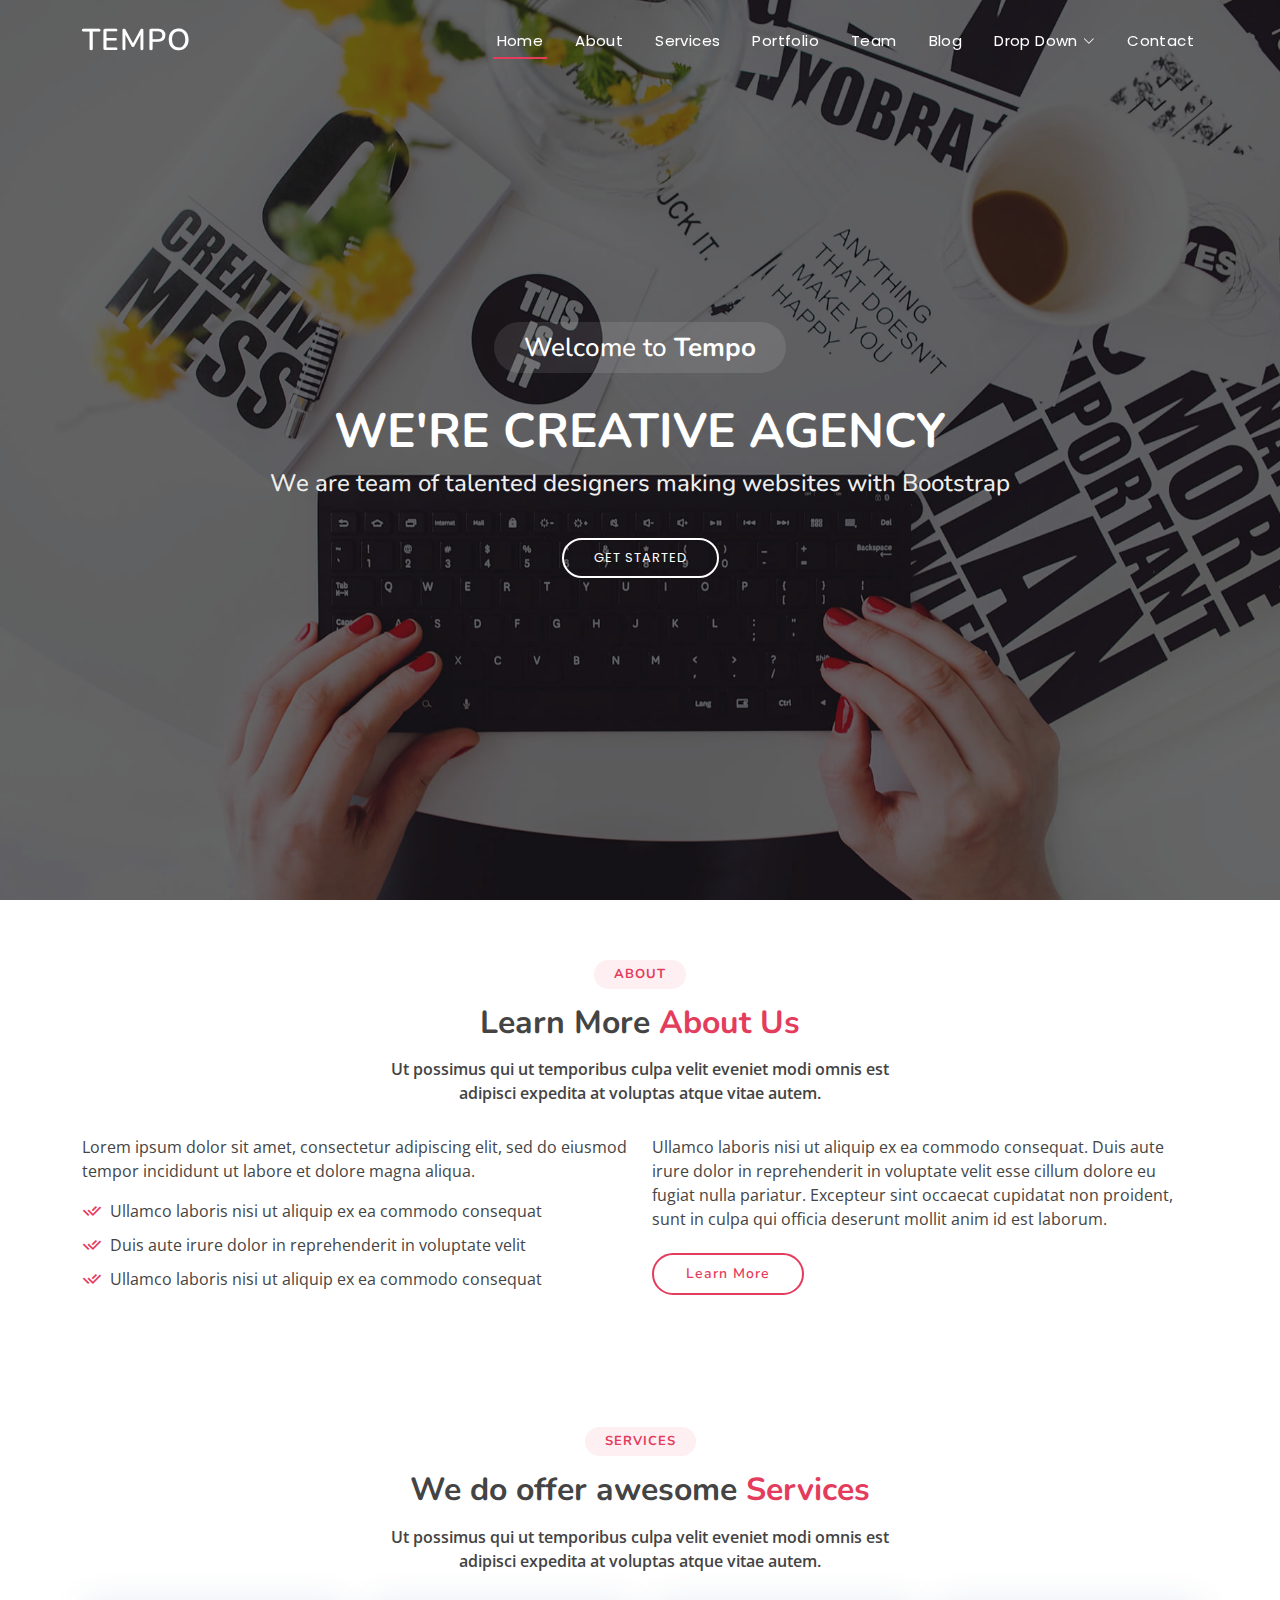
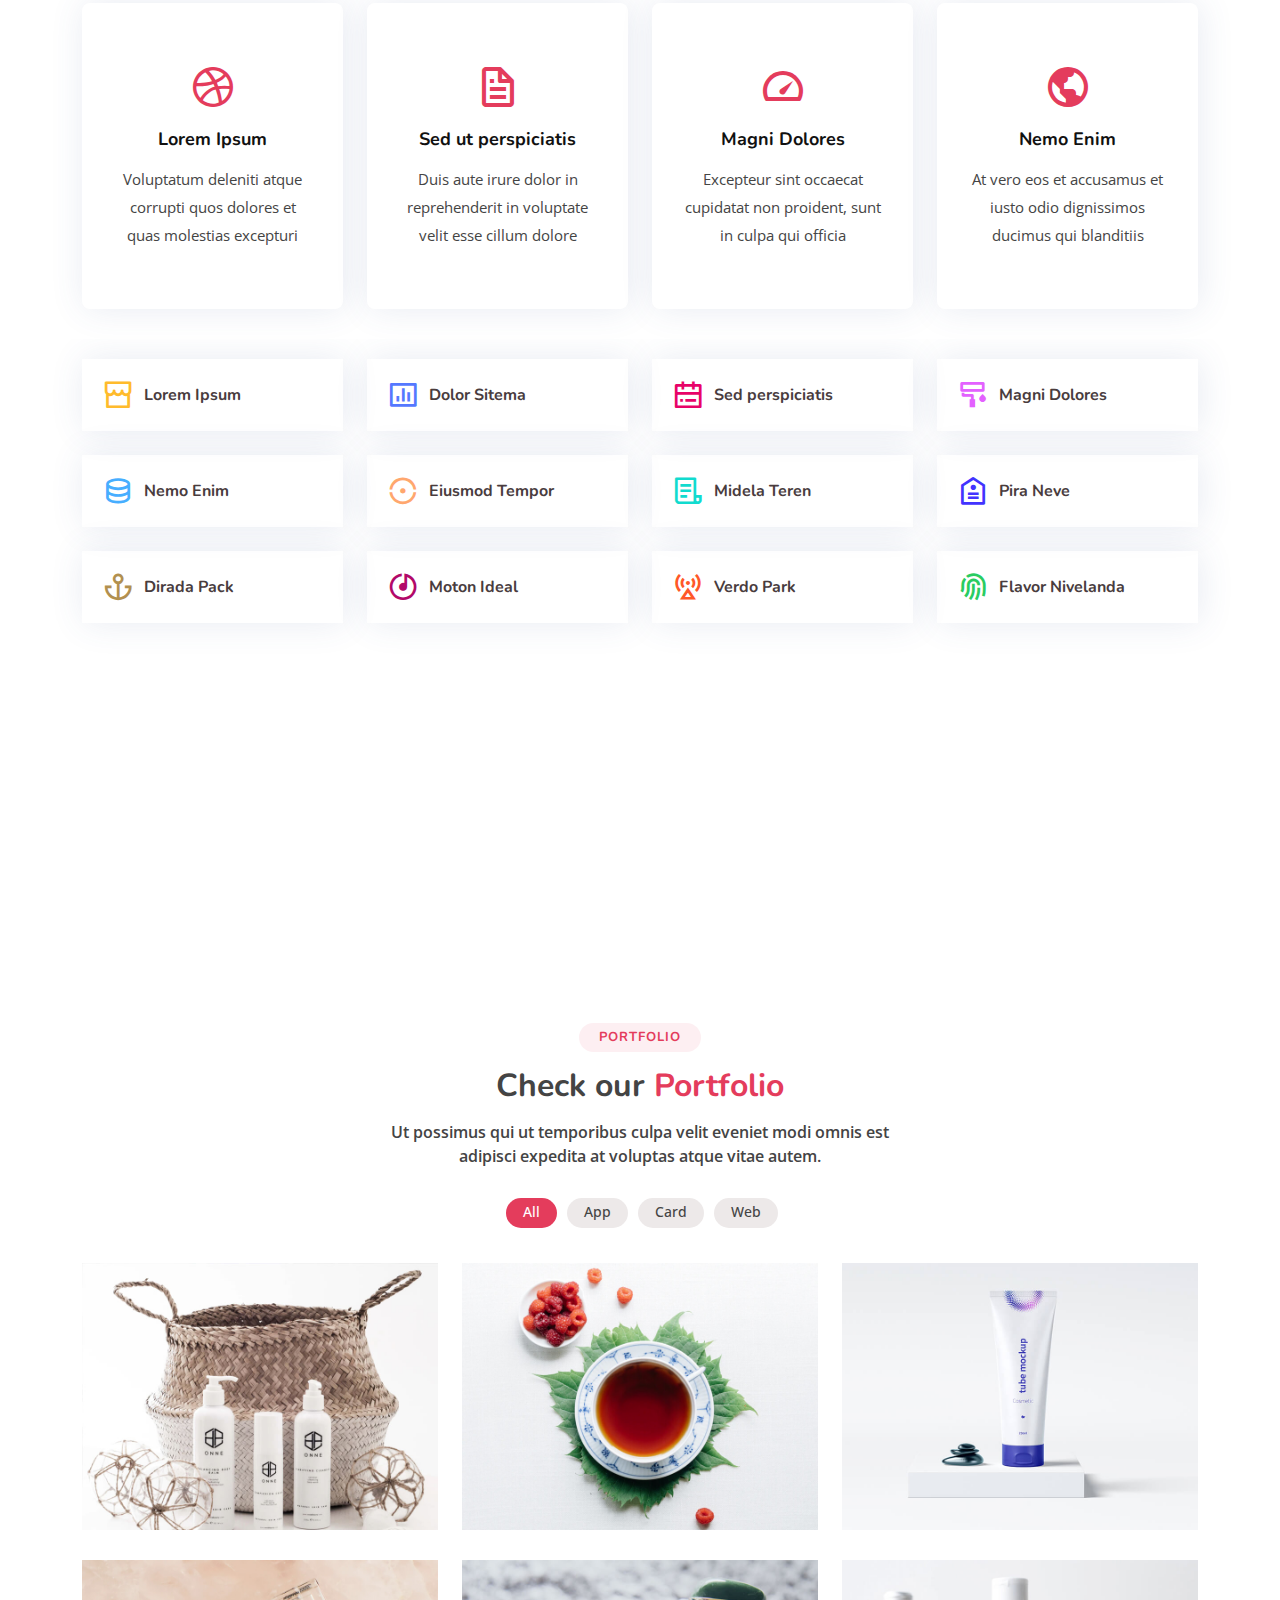
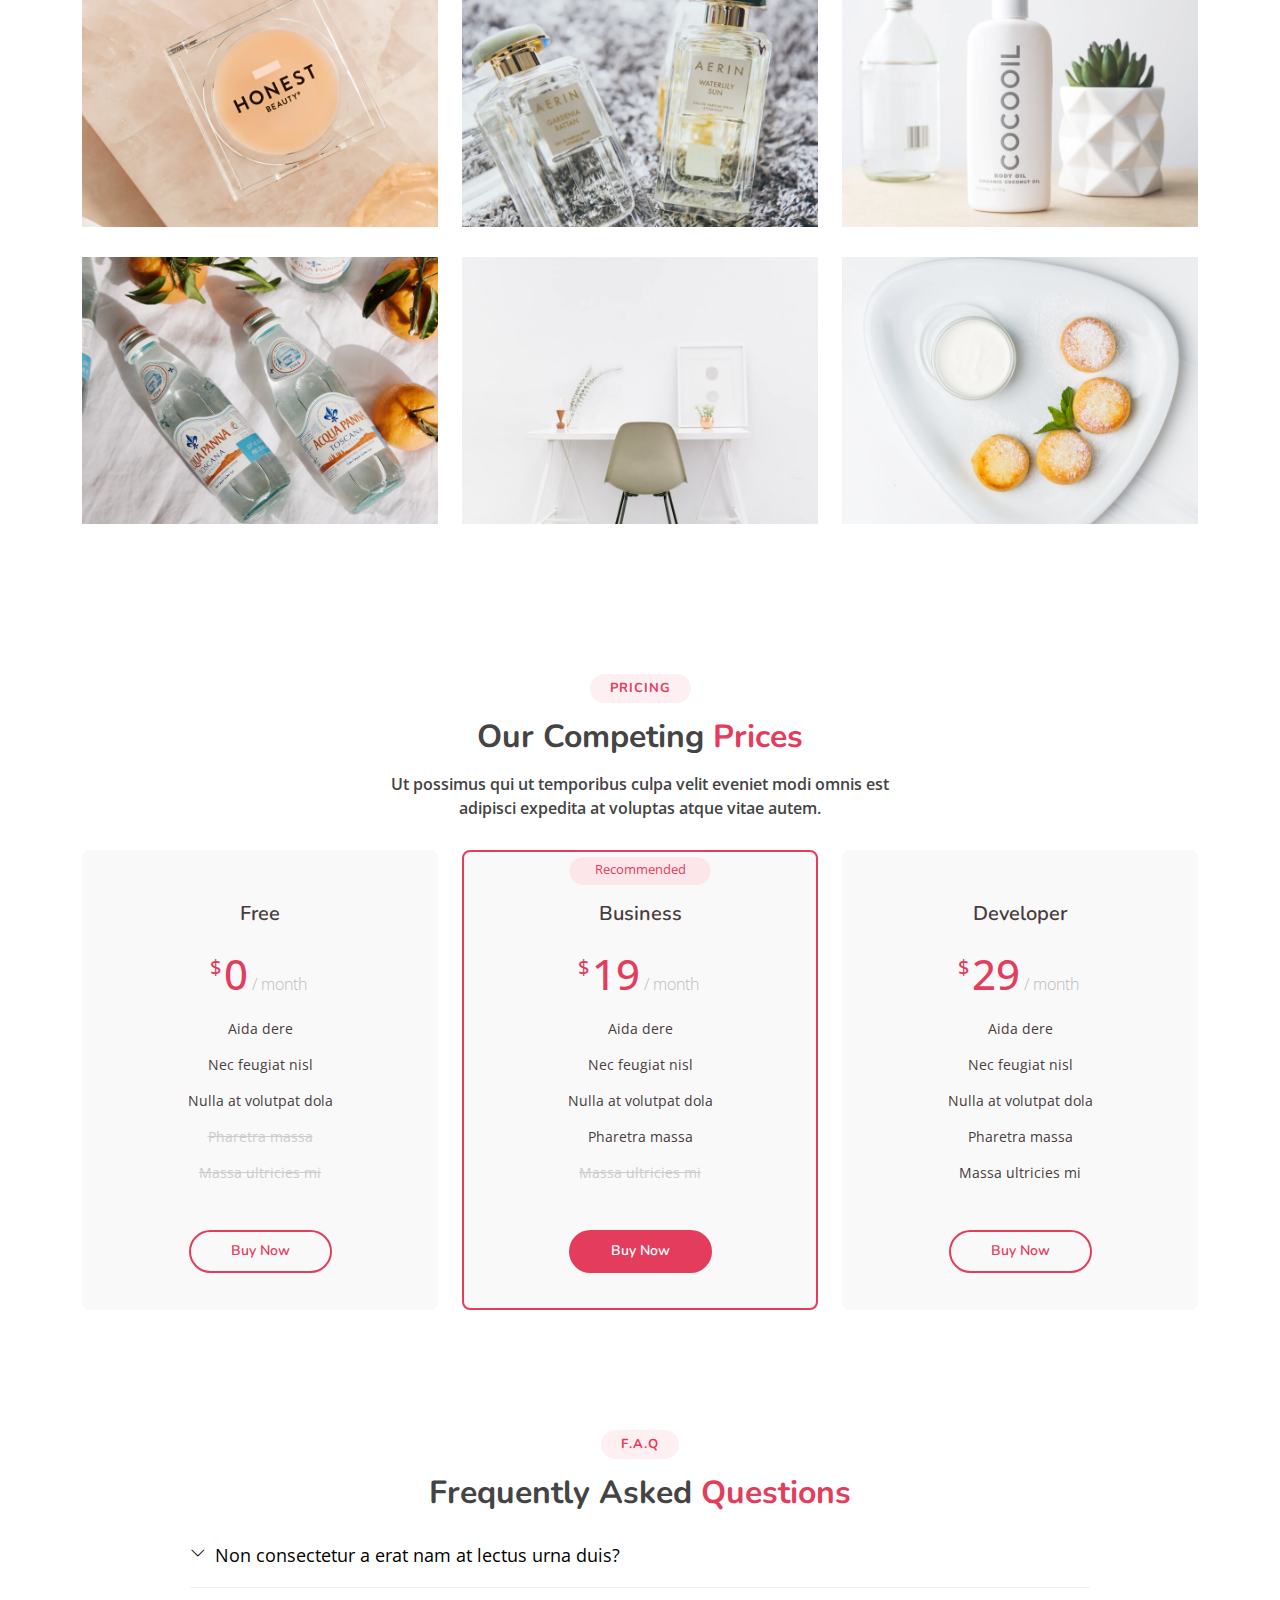
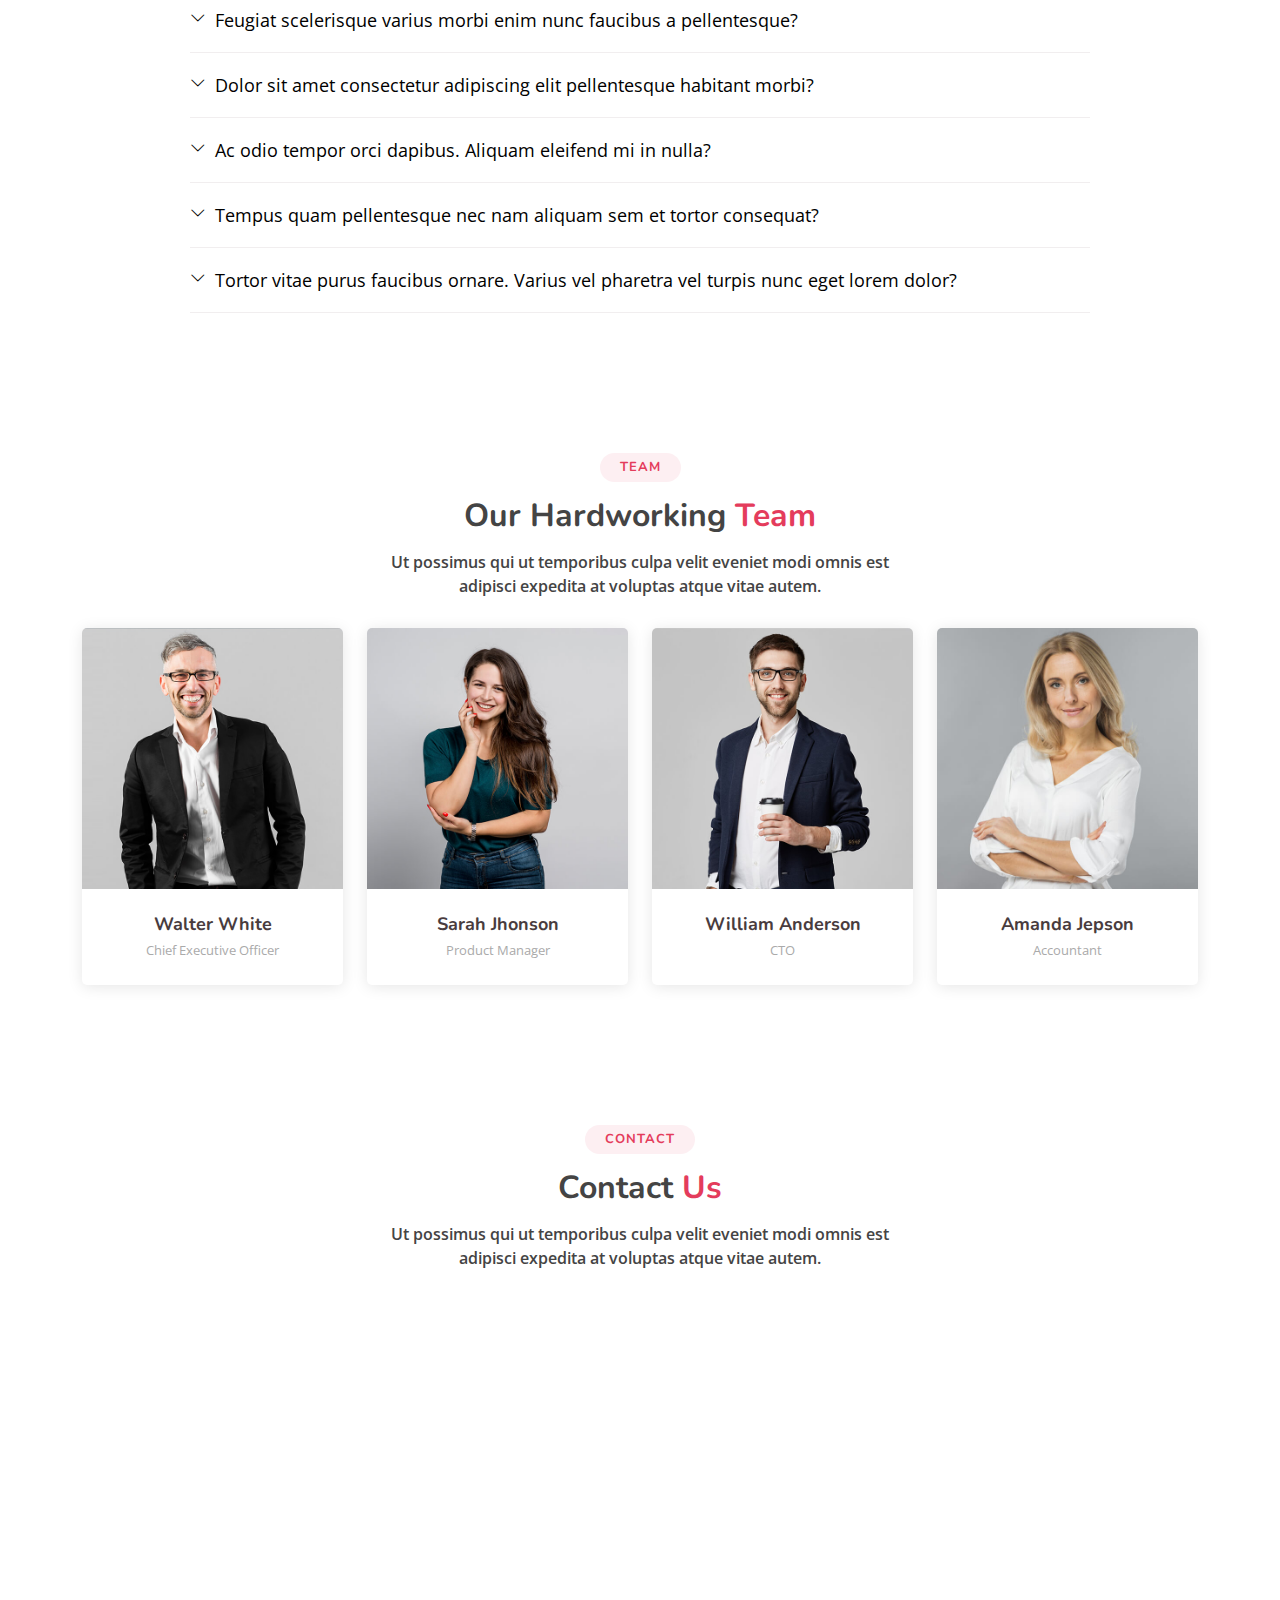
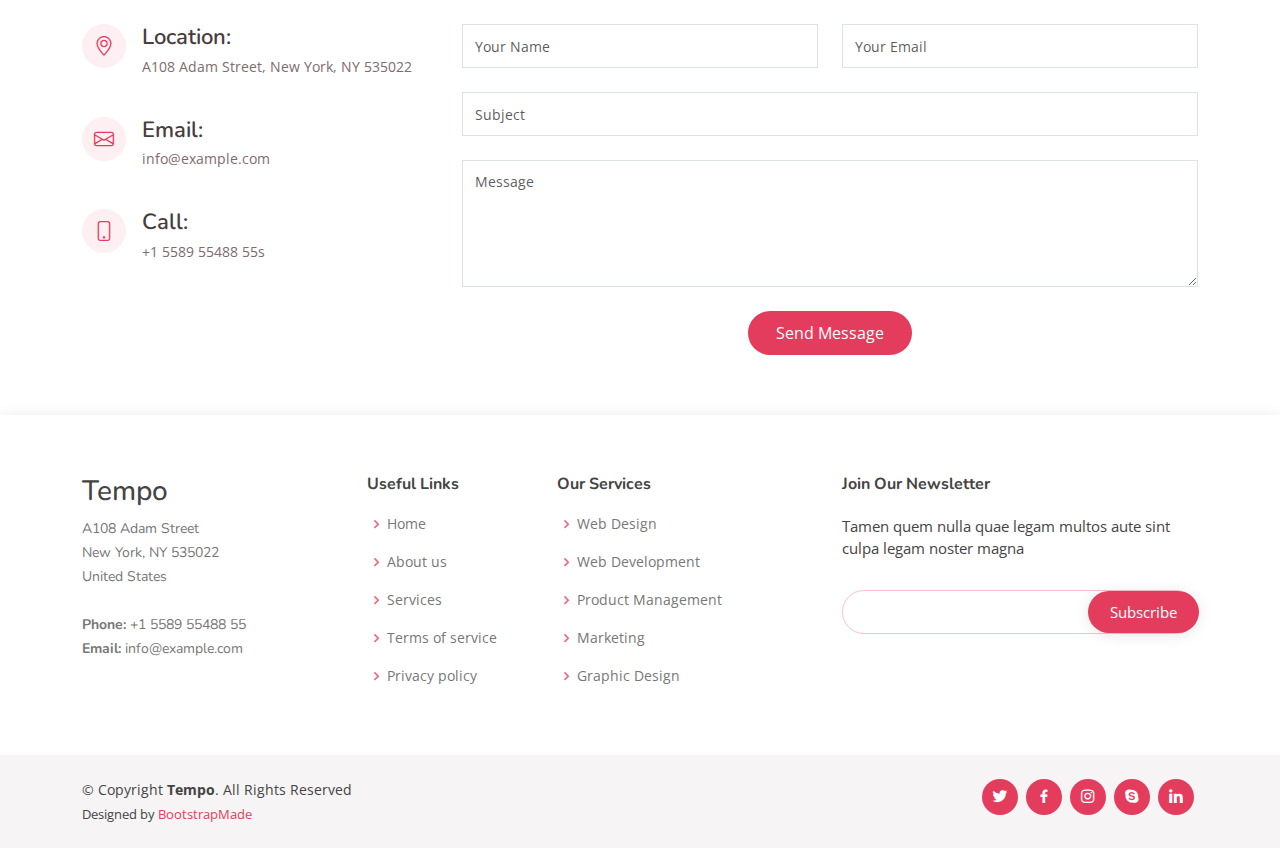
<file: ecommerce/frontend/Tempo/index.html>
<!DOCTYPE html>
<html lang="en">

<head>
  <meta charset="utf-8">
  <meta content="width=device-width, initial-scale=1.0" name="viewport">

  <title>Tempo Bootstrap Template - Index</title>
  <meta content="" name="description">
  <meta content="" name="keywords">

  <!-- Favicons -->
  <link href="assets/img/favicon.png" rel="icon">
  <link href="assets/img/apple-touch-icon.png" rel="apple-touch-icon">

  <!-- Google Fonts -->
  <link href="https://fonts.googleapis.com/css?family=Open+Sans:300,300i,400,400i,600,600i,700,700i|Nunito:300,300i,400,400i,600,600i,700,700i|Poppins:300,300i,400,400i,500,500i,600,600i,700,700i" rel="stylesheet">

  <!-- Vendor CSS Files -->
  <link href="assets/vendor/bootstrap/css/bootstrap.min.css" rel="stylesheet">
  <link href="assets/vendor/bootstrap-icons/bootstrap-icons.css" rel="stylesheet">
  <link href="assets/vendor/boxicons/css/boxicons.min.css" rel="stylesheet">
  <link href="assets/vendor/glightbox/css/glightbox.min.css" rel="stylesheet">
  <link href="assets/vendor/remixicon/remixicon.css" rel="stylesheet">
  <link href="assets/vendor/swiper/swiper-bundle.min.css" rel="stylesheet">

  <!-- Template Main CSS File -->
  <link href="assets/css/style.css" rel="stylesheet">

  <!-- =======================================================
  * Template Name: Tempo
  * Updated: May 30 2023 with Bootstrap v5.3.0
  * Template URL: https://bootstrapmade.com/tempo-free-onepage-bootstrap-theme/
  * Author: BootstrapMade.com
  * License: https://bootstrapmade.com/license/
  ======================================================== -->
</head>

<body>

  <!-- ======= Header ======= -->
  <header id="header" class="fixed-top ">
    <div class="container d-flex align-items-center justify-content-between">

      <h1 class="logo"><a href="index.html">Tempo</a></h1>
      <!-- Uncomment below if you prefer to use an image logo -->
      <!-- <a href="index.html" class="logo"><img src="assets/img/logo.png" alt="" class="img-fluid"></a>-->

      <nav id="navbar" class="navbar">
        <ul>
          <li><a class="nav-link scrollto active" href="#hero">Home</a></li>
          <li><a class="nav-link scrollto" href="#about">About</a></li>
          <li><a class="nav-link scrollto" href="#services">Services</a></li>
          <li><a class="nav-link scrollto " href="#portfolio">Portfolio</a></li>
          <li><a class="nav-link scrollto" href="#team">Team</a></li>
          <li><a href="blog.html">Blog</a></li>
          <li class="dropdown"><a href="#"><span>Drop Down</span> <i class="bi bi-chevron-down"></i></a>
            <ul>
              <li><a href="#">Drop Down 1</a></li>
              <li class="dropdown"><a href="#"><span>Deep Drop Down</span> <i class="bi bi-chevron-right"></i></a>
                <ul>
                  <li><a href="#">Deep Drop Down 1</a></li>
                  <li><a href="#">Deep Drop Down 2</a></li>
                  <li><a href="#">Deep Drop Down 3</a></li>
                  <li><a href="#">Deep Drop Down 4</a></li>
                  <li><a href="#">Deep Drop Down 5</a></li>
                </ul>
              </li>
              <li><a href="#">Drop Down 2</a></li>
              <li><a href="#">Drop Down 3</a></li>
              <li><a href="#">Drop Down 4</a></li>
            </ul>
          </li>
          <li><a class="nav-link scrollto" href="#contact">Contact</a></li>
        </ul>
        <i class="bi bi-list mobile-nav-toggle"></i>
      </nav><!-- .navbar -->

    </div>
  </header><!-- End Header -->

  <!-- ======= Hero Section ======= -->
  <section id="hero">
    <div class="hero-container">
      <h3>Welcome to <strong>Tempo</strong></h3>
      <h1>We're Creative Agency</h1>
      <h2>We are team of talented designers making websites with Bootstrap</h2>
      <a href="#about" class="btn-get-started scrollto">Get Started</a>
    </div>
  </section><!-- End Hero -->

  <main id="main">

    <!-- ======= About Section ======= -->
    <section id="about" class="about">
      <div class="container">

        <div class="section-title">
          <h2>About</h2>
          <h3>Learn More <span>About Us</span></h3>
          <p>Ut possimus qui ut temporibus culpa velit eveniet modi omnis est adipisci expedita at voluptas atque vitae autem.</p>
        </div>

        <div class="row content">
          <div class="col-lg-6">
            <p>
              Lorem ipsum dolor sit amet, consectetur adipiscing elit, sed do eiusmod tempor incididunt ut labore et dolore
              magna aliqua.
            </p>
            <ul>
              <li><i class="ri-check-double-line"></i> Ullamco laboris nisi ut aliquip ex ea commodo consequat</li>
              <li><i class="ri-check-double-line"></i> Duis aute irure dolor in reprehenderit in voluptate velit</li>
              <li><i class="ri-check-double-line"></i> Ullamco laboris nisi ut aliquip ex ea commodo consequat</li>
            </ul>
          </div>
          <div class="col-lg-6 pt-4 pt-lg-0">
            <p>
              Ullamco laboris nisi ut aliquip ex ea commodo consequat. Duis aute irure dolor in reprehenderit in voluptate
              velit esse cillum dolore eu fugiat nulla pariatur. Excepteur sint occaecat cupidatat non proident, sunt in
              culpa qui officia deserunt mollit anim id est laborum.
            </p>
            <a href="#" class="btn-learn-more">Learn More</a>
          </div>
        </div>

      </div>
    </section><!-- End About Section -->

    <!-- ======= Services Section ======= -->
    <section id="services" class="services">
      <div class="container">

        <div class="section-title">
          <h2>Services</h2>
          <h3>We do offer awesome <span>Services</span></h3>
          <p>Ut possimus qui ut temporibus culpa velit eveniet modi omnis est adipisci expedita at voluptas atque vitae autem.</p>
        </div>

        <div class="row">
          <div class="col-md-6 col-lg-3 d-flex align-items-stretch mb-5 mb-lg-0">
            <div class="icon-box">
              <div class="icon"><i class="bx bxl-dribbble"></i></div>
              <h4 class="title"><a href="">Lorem Ipsum</a></h4>
              <p class="description">Voluptatum deleniti atque corrupti quos dolores et quas molestias excepturi</p>
            </div>
          </div>

          <div class="col-md-6 col-lg-3 d-flex align-items-stretch mb-5 mb-lg-0">
            <div class="icon-box">
              <div class="icon"><i class="bx bx-file"></i></div>
              <h4 class="title"><a href="">Sed ut perspiciatis</a></h4>
              <p class="description">Duis aute irure dolor in reprehenderit in voluptate velit esse cillum dolore</p>
            </div>
          </div>

          <div class="col-md-6 col-lg-3 d-flex align-items-stretch mb-5 mb-lg-0">
            <div class="icon-box">
              <div class="icon"><i class="bx bx-tachometer"></i></div>
              <h4 class="title"><a href="">Magni Dolores</a></h4>
              <p class="description">Excepteur sint occaecat cupidatat non proident, sunt in culpa qui officia</p>
            </div>
          </div>

          <div class="col-md-6 col-lg-3 d-flex align-items-stretch mb-5 mb-lg-0">
            <div class="icon-box">
              <div class="icon"><i class="bx bx-world"></i></div>
              <h4 class="title"><a href="">Nemo Enim</a></h4>
              <p class="description">At vero eos et accusamus et iusto odio dignissimos ducimus qui blanditiis</p>
            </div>
          </div>

        </div>

      </div>
    </section><!-- End Services Section -->

    <!-- ======= Features Section ======= -->
    <section id="features" class="features">
      <div class="container">

        <div class="row">
          <div class="col-lg-3 col-md-4 col-6 col-6">
            <div class="icon-box">
              <i class="ri-store-line" style="color: #ffbb2c;"></i>
              <h3><a href="">Lorem Ipsum</a></h3>
            </div>
          </div>
          <div class="col-lg-3 col-md-4 col-6">
            <div class="icon-box">
              <i class="ri-bar-chart-box-line" style="color: #5578ff;"></i>
              <h3><a href="">Dolor Sitema</a></h3>
            </div>
          </div>
          <div class="col-lg-3 col-md-4 col-6 mt-4 mt-md-0">
            <div class="icon-box">
              <i class="ri-calendar-todo-line" style="color: #e80368;"></i>
              <h3><a href="">Sed perspiciatis</a></h3>
            </div>
          </div>
          <div class="col-lg-3 col-md-4 col-6 mt-4 mt-lg-0">
            <div class="icon-box">
              <i class="ri-paint-brush-line" style="color: #e361ff;"></i>
              <h3><a href="">Magni Dolores</a></h3>
            </div>
          </div>
          <div class="col-lg-3 col-md-4 col-6 mt-4">
            <div class="icon-box">
              <i class="ri-database-2-line" style="color: #47aeff;"></i>
              <h3><a href="">Nemo Enim</a></h3>
            </div>
          </div>
          <div class="col-lg-3 col-md-4 col-6 mt-4">
            <div class="icon-box">
              <i class="ri-gradienter-line" style="color: #ffa76e;"></i>
              <h3><a href="">Eiusmod Tempor</a></h3>
            </div>
          </div>
          <div class="col-lg-3 col-md-4 col-6 mt-4">
            <div class="icon-box">
              <i class="ri-file-list-3-line" style="color: #11dbcf;"></i>
              <h3><a href="">Midela Teren</a></h3>
            </div>
          </div>
          <div class="col-lg-3 col-md-4 col-6 mt-4">
            <div class="icon-box">
              <i class="ri-price-tag-2-line" style="color: #4233ff;"></i>
              <h3><a href="">Pira Neve</a></h3>
            </div>
          </div>
          <div class="col-lg-3 col-md-4 col-6 mt-4">
            <div class="icon-box">
              <i class="ri-anchor-line" style="color: #b2904f;"></i>
              <h3><a href="">Dirada Pack</a></h3>
            </div>
          </div>
          <div class="col-lg-3 col-md-4 col-6 mt-4">
            <div class="icon-box">
              <i class="ri-disc-line" style="color: #b20969;"></i>
              <h3><a href="">Moton Ideal</a></h3>
            </div>
          </div>
          <div class="col-lg-3 col-md-4 col-6 mt-4">
            <div class="icon-box">
              <i class="ri-base-station-line" style="color: #ff5828;"></i>
              <h3><a href="">Verdo Park</a></h3>
            </div>
          </div>
          <div class="col-lg-3 col-md-4 col-6 mt-4">
            <div class="icon-box">
              <i class="ri-fingerprint-line" style="color: #29cc61;"></i>
              <h3><a href="">Flavor Nivelanda</a></h3>
            </div>
          </div>
        </div>

      </div>
    </section><!-- End Features Section -->

    <!-- ======= Cta Section ======= -->
    <section id="cta" class="cta">
      <div class="container">

        <div class="text-center">
          <h3>Call To Action</h3>
          <p> Duis aute irure dolor in reprehenderit in voluptate velit esse cillum dolore eu fugiat nulla pariatur. Excepteur sint occaecat cupidatat non proident, sunt in culpa qui officia deserunt mollit anim id est laborum.</p>
          <a class="cta-btn" href="#">Call To Action</a>
        </div>

      </div>
    </section><!-- End Cta Section -->

    <!-- ======= Portfolio Section ======= -->
    <section id="portfolio" class="portfolio">
      <div class="container">

        <div class="section-title">
          <h2>Portfolio</h2>
          <h3>Check our <span>Portfolio</span></h3>
          <p>Ut possimus qui ut temporibus culpa velit eveniet modi omnis est adipisci expedita at voluptas atque vitae autem.</p>
        </div>

        <div class="row">
          <div class="col-lg-12 d-flex justify-content-center">
            <ul id="portfolio-flters">
              <li data-filter="*" class="filter-active">All</li>
              <li data-filter=".filter-app">App</li>
              <li data-filter=".filter-card">Card</li>
              <li data-filter=".filter-web">Web</li>
            </ul>
          </div>
        </div>

        <div class="row portfolio-container">

          <div class="col-lg-4 col-md-6 portfolio-item filter-app">
            <img src="assets/img/portfolio/portfolio-1.jpg" class="img-fluid" alt="">
            <div class="portfolio-info">
              <h4>App 1</h4>
              <p>App</p>
              <a href="assets/img/portfolio/portfolio-1.jpg" data-gallery="portfolioGallery" class="portfolio-lightbox preview-link" title="App 1"><i class="bx bx-plus"></i></a>
              <a href="portfolio-details.html" class="details-link" title="More Details"><i class="bx bx-link"></i></a>
            </div>
          </div>

          <div class="col-lg-4 col-md-6 portfolio-item filter-web">
            <img src="assets/img/portfolio/portfolio-2.jpg" class="img-fluid" alt="">
            <div class="portfolio-info">
              <h4>Web 3</h4>
              <p>Web</p>
              <a href="assets/img/portfolio/portfolio-2.jpg" data-gallery="portfolioGallery" class="portfolio-lightbox preview-link" title="Web 3"><i class="bx bx-plus"></i></a>
              <a href="portfolio-details.html" class="details-link" title="More Details"><i class="bx bx-link"></i></a>
            </div>
          </div>

          <div class="col-lg-4 col-md-6 portfolio-item filter-app">
            <img src="assets/img/portfolio/portfolio-3.jpg" class="img-fluid" alt="">
            <div class="portfolio-info">
              <h4>App 2</h4>
              <p>App</p>
              <a href="assets/img/portfolio/portfolio-3.jpg" data-gallery="portfolioGallery" class="portfolio-lightbox preview-link" title="App 2"><i class="bx bx-plus"></i></a>
              <a href="portfolio-details.html" class="details-link" title="More Details"><i class="bx bx-link"></i></a>
            </div>
          </div>

          <div class="col-lg-4 col-md-6 portfolio-item filter-card">
            <img src="assets/img/portfolio/portfolio-4.jpg" class="img-fluid" alt="">
            <div class="portfolio-info">
              <h4>Card 2</h4>
              <p>Card</p>
              <a href="assets/img/portfolio/portfolio-4.jpg" data-gallery="portfolioGallery" class="portfolio-lightbox preview-link" title="Card 2"><i class="bx bx-plus"></i></a>
              <a href="portfolio-details.html" class="details-link" title="More Details"><i class="bx bx-link"></i></a>
            </div>
          </div>

          <div class="col-lg-4 col-md-6 portfolio-item filter-web">
            <img src="assets/img/portfolio/portfolio-5.jpg" class="img-fluid" alt="">
            <div class="portfolio-info">
              <h4>Web 2</h4>
              <p>Web</p>
              <a href="assets/img/portfolio/portfolio-5.jpg" data-gallery="portfolioGallery" class="portfolio-lightbox preview-link" title="Web 2"><i class="bx bx-plus"></i></a>
              <a href="portfolio-details.html" class="details-link" title="More Details"><i class="bx bx-link"></i></a>
            </div>
          </div>

          <div class="col-lg-4 col-md-6 portfolio-item filter-app">
            <img src="assets/img/portfolio/portfolio-6.jpg" class="img-fluid" alt="">
            <div class="portfolio-info">
              <h4>App 3</h4>
              <p>App</p>
              <a href="assets/img/portfolio/portfolio-6.jpg" data-gallery="portfolioGallery" class="portfolio-lightbox preview-link" title="App 3"><i class="bx bx-plus"></i></a>
              <a href="portfolio-details.html" class="details-link" title="More Details"><i class="bx bx-link"></i></a>
            </div>
          </div>

          <div class="col-lg-4 col-md-6 portfolio-item filter-card">
            <img src="assets/img/portfolio/portfolio-7.jpg" class="img-fluid" alt="">
            <div class="portfolio-info">
              <h4>Card 1</h4>
              <p>Card</p>
              <a href="assets/img/portfolio/portfolio-7.jpg" data-gallery="portfolioGallery" class="portfolio-lightbox preview-link" title="Card 1"><i class="bx bx-plus"></i></a>
              <a href="portfolio-details.html" class="details-link" title="More Details"><i class="bx bx-link"></i></a>
            </div>
          </div>

          <div class="col-lg-4 col-md-6 portfolio-item filter-card">
            <img src="assets/img/portfolio/portfolio-8.jpg" class="img-fluid" alt="">
            <div class="portfolio-info">
              <h4>Card 3</h4>
              <p>Card</p>
              <a href="assets/img/portfolio/portfolio-8.jpg" data-gallery="portfolioGallery" class="portfolio-lightbox preview-link" title="Card 3"><i class="bx bx-plus"></i></a>
              <a href="portfolio-details.html" class="details-link" title="More Details"><i class="bx bx-link"></i></a>
            </div>
          </div>

          <div class="col-lg-4 col-md-6 portfolio-item filter-web">
            <img src="assets/img/portfolio/portfolio-9.jpg" class="img-fluid" alt="">
            <div class="portfolio-info">
              <h4>Web 3</h4>
              <p>Web</p>
              <a href="assets/img/portfolio/portfolio-9.jpg" data-gallery="portfolioGallery" class="portfolio-lightbox preview-link" title="Web 3"><i class="bx bx-plus"></i></a>
              <a href="portfolio-details.html" class="details-link" title="More Details"><i class="bx bx-link"></i></a>
            </div>
          </div>

        </div>

      </div>
    </section><!-- End Portfolio Section -->

    <!-- ======= Pricing Section ======= -->
    <section id="pricing" class="pricing">
      <div class="container">

        <div class="section-title">
          <h2>Pricing</h2>
          <h3>Our Competing <span>Prices</span></h3>
          <p>Ut possimus qui ut temporibus culpa velit eveniet modi omnis est adipisci expedita at voluptas atque vitae autem.</p>
        </div>

        <div class="row">

          <div class="col-lg-4 col-md-6">
            <div class="box">
              <h3>Free</h3>
              <h4><sup>$</sup>0<span> / month</span></h4>
              <ul>
                <li>Aida dere</li>
                <li>Nec feugiat nisl</li>
                <li>Nulla at volutpat dola</li>
                <li class="na">Pharetra massa</li>
                <li class="na">Massa ultricies mi</li>
              </ul>
              <div class="btn-wrap">
                <a href="#" class="btn-buy">Buy Now</a>
              </div>
            </div>
          </div>

          <div class="col-lg-4 col-md-6 mt-4 mt-md-0">
            <div class="box recommended">
              <span class="recommended-badge">Recommended</span>
              <h3>Business</h3>
              <h4><sup>$</sup>19<span> / month</span></h4>
              <ul>
                <li>Aida dere</li>
                <li>Nec feugiat nisl</li>
                <li>Nulla at volutpat dola</li>
                <li>Pharetra massa</li>
                <li class="na">Massa ultricies mi</li>
              </ul>
              <div class="btn-wrap">
                <a href="#" class="btn-buy">Buy Now</a>
              </div>
            </div>
          </div>

          <div class="col-lg-4 col-md-6 mt-4 mt-lg-0">
            <div class="box">
              <h3>Developer</h3>
              <h4><sup>$</sup>29<span> / month</span></h4>
              <ul>
                <li>Aida dere</li>
                <li>Nec feugiat nisl</li>
                <li>Nulla at volutpat dola</li>
                <li>Pharetra massa</li>
                <li>Massa ultricies mi</li>
              </ul>
              <div class="btn-wrap">
                <a href="#" class="btn-buy">Buy Now</a>
              </div>
            </div>
          </div>

        </div>

      </div>
    </section><!-- End Pricing Section -->

    <!-- ======= F.A.Q Section ======= -->
    <section id="faq" class="faq">
      <div class="container">

        <div class="section-title">
          <h2>F.A.Q</h2>
          <h3>Frequently Asked <span>Questions</span></h3>
        </div>

        <ul class="faq-list">

          <li>
            <div data-bs-toggle="collapse" class="collapsed question" href="#faq1">Non consectetur a erat nam at lectus urna duis? <i class="bi bi-chevron-down icon-show"></i><i class="bi bi-chevron-up icon-close"></i></div>
            <div id="faq1" class="collapse" data-bs-parent=".faq-list">
              <p>
                Feugiat pretium nibh ipsum consequat. Tempus iaculis urna id volutpat lacus laoreet non curabitur gravida. Venenatis lectus magna fringilla urna porttitor rhoncus dolor purus non.
              </p>
            </div>
          </li>

          <li>
            <div data-bs-toggle="collapse" href="#faq2" class="collapsed question">Feugiat scelerisque varius morbi enim nunc faucibus a pellentesque? <i class="bi bi-chevron-down icon-show"></i><i class="bi bi-chevron-up icon-close"></i></div>
            <div id="faq2" class="collapse" data-bs-parent=".faq-list">
              <p>
                Dolor sit amet consectetur adipiscing elit pellentesque habitant morbi. Id interdum velit laoreet id donec ultrices. Fringilla phasellus faucibus scelerisque eleifend donec pretium. Est pellentesque elit ullamcorper dignissim. Mauris ultrices eros in cursus turpis massa tincidunt dui.
              </p>
            </div>
          </li>

          <li>
            <div data-bs-toggle="collapse" href="#faq3" class="collapsed question">Dolor sit amet consectetur adipiscing elit pellentesque habitant morbi? <i class="bi bi-chevron-down icon-show"></i><i class="bi bi-chevron-up icon-close"></i></div>
            <div id="faq3" class="collapse" data-bs-parent=".faq-list">
              <p>
                Eleifend mi in nulla posuere sollicitudin aliquam ultrices sagittis orci. Faucibus pulvinar elementum integer enim. Sem nulla pharetra diam sit amet nisl suscipit. Rutrum tellus pellentesque eu tincidunt. Lectus urna duis convallis convallis tellus. Urna molestie at elementum eu facilisis sed odio morbi quis
              </p>
            </div>
          </li>

          <li>
            <div data-bs-toggle="collapse" href="#faq4" class="collapsed question">Ac odio tempor orci dapibus. Aliquam eleifend mi in nulla? <i class="bi bi-chevron-down icon-show"></i><i class="bi bi-chevron-up icon-close"></i></div>
            <div id="faq4" class="collapse" data-bs-parent=".faq-list">
              <p>
                Dolor sit amet consectetur adipiscing elit pellentesque habitant morbi. Id interdum velit laoreet id donec ultrices. Fringilla phasellus faucibus scelerisque eleifend donec pretium. Est pellentesque elit ullamcorper dignissim. Mauris ultrices eros in cursus turpis massa tincidunt dui.
              </p>
            </div>
          </li>

          <li>
            <div data-bs-toggle="collapse" href="#faq5" class="collapsed question">Tempus quam pellentesque nec nam aliquam sem et tortor consequat? <i class="bi bi-chevron-down icon-show"></i><i class="bi bi-chevron-up icon-close"></i></div>
            <div id="faq5" class="collapse" data-bs-parent=".faq-list">
              <p>
                Molestie a iaculis at erat pellentesque adipiscing commodo. Dignissim suspendisse in est ante in. Nunc vel risus commodo viverra maecenas accumsan. Sit amet nisl suscipit adipiscing bibendum est. Purus gravida quis blandit turpis cursus in
              </p>
            </div>
          </li>

          <li>
            <div data-bs-toggle="collapse" href="#faq6" class="collapsed question">Tortor vitae purus faucibus ornare. Varius vel pharetra vel turpis nunc eget lorem dolor? <i class="bi bi-chevron-down icon-show"></i><i class="bi bi-chevron-up icon-close"></i></div>
            <div id="faq6" class="collapse" data-bs-parent=".faq-list">
              <p>
                Laoreet sit amet cursus sit amet dictum sit amet justo. Mauris vitae ultricies leo integer malesuada nunc vel. Tincidunt eget nullam non nisi est sit amet. Turpis nunc eget lorem dolor sed. Ut venenatis tellus in metus vulputate eu scelerisque. Pellentesque diam volutpat commodo sed egestas egestas fringilla phasellus faucibus. Nibh tellus molestie nunc non blandit massa enim nec.
              </p>
            </div>
          </li>

        </ul>

      </div>
    </section><!-- End F.A.Q Section -->

    <!-- ======= Team Section ======= -->
    <section id="team" class="team">
      <div class="container">

        <div class="section-title">
          <h2>Team</h2>
          <h3>Our Hardworking <span>Team</span></h3>
          <p>Ut possimus qui ut temporibus culpa velit eveniet modi omnis est adipisci expedita at voluptas atque vitae autem.</p>
        </div>

        <div class="row">

          <div class="col-lg-3 col-md-6 d-flex align-items-stretch">
            <div class="member">
              <div class="member-img">
                <img src="assets/img/team/team-1.jpg" class="img-fluid" alt="">
                <div class="social">
                  <a href=""><i class="bi bi-twitter"></i></a>
                  <a href=""><i class="bi bi-facebook"></i></a>
                  <a href=""><i class="bi bi-instagram"></i></a>
                  <a href=""><i class="bi bi-linkedin"></i></a>
                </div>
              </div>
              <div class="member-info">
                <h4>Walter White</h4>
                <span>Chief Executive Officer</span>
              </div>
            </div>
          </div>

          <div class="col-lg-3 col-md-6 d-flex align-items-stretch">
            <div class="member">
              <div class="member-img">
                <img src="assets/img/team/team-2.jpg" class="img-fluid" alt="">
                <div class="social">
                  <a href=""><i class="bi bi-twitter"></i></a>
                  <a href=""><i class="bi bi-facebook"></i></a>
                  <a href=""><i class="bi bi-instagram"></i></a>
                  <a href=""><i class="bi bi-linkedin"></i></a>
                </div>
              </div>
              <div class="member-info">
                <h4>Sarah Jhonson</h4>
                <span>Product Manager</span>
              </div>
            </div>
          </div>

          <div class="col-lg-3 col-md-6 d-flex align-items-stretch">
            <div class="member">
              <div class="member-img">
                <img src="assets/img/team/team-3.jpg" class="img-fluid" alt="">
                <div class="social">
                  <a href=""><i class="bi bi-twitter"></i></a>
                  <a href=""><i class="bi bi-facebook"></i></a>
                  <a href=""><i class="bi bi-instagram"></i></a>
                  <a href=""><i class="bi bi-linkedin"></i></a>
                </div>
              </div>
              <div class="member-info">
                <h4>William Anderson</h4>
                <span>CTO</span>
              </div>
            </div>
          </div>

          <div class="col-lg-3 col-md-6 d-flex align-items-stretch">
            <div class="member">
              <div class="member-img">
                <img src="assets/img/team/team-4.jpg" class="img-fluid" alt="">
                <div class="social">
                  <a href=""><i class="bi bi-twitter"></i></a>
                  <a href=""><i class="bi bi-facebook"></i></a>
                  <a href=""><i class="bi bi-instagram"></i></a>
                  <a href=""><i class="bi bi-linkedin"></i></a>
                </div>
              </div>
              <div class="member-info">
                <h4>Amanda Jepson</h4>
                <span>Accountant</span>
              </div>
            </div>
          </div>

        </div>

      </div>
    </section><!-- End Team Section -->

    <!-- ======= Contact Section ======= -->
    <section id="contact" class="contact">
      <div class="container">

        <div class="section-title">
          <h2>Contact</h2>
          <h3>Contact <span>Us</span></h3>
          <p>Ut possimus qui ut temporibus culpa velit eveniet modi omnis est adipisci expedita at voluptas atque vitae autem.</p>
        </div>

        <div>
          <iframe style="border:0; width: 100%; height: 270px;" src="https://www.google.com/maps/embed?pb=!1m14!1m8!1m3!1d12097.433213460943!2d-74.0062269!3d40.7101282!3m2!1i1024!2i768!4f13.1!3m3!1m2!1s0x0%3A0xb89d1fe6bc499443!2sDowntown+Conference+Center!5e0!3m2!1smk!2sbg!4v1539943755621" frameborder="0" allowfullscreen></iframe>
        </div>

        <div class="row mt-5">

          <div class="col-lg-4">
            <div class="info">
              <div class="address">
                <i class="bi bi-geo-alt"></i>
                <h4>Location:</h4>
                <p>A108 Adam Street, New York, NY 535022</p>
              </div>

              <div class="email">
                <i class="bi bi-envelope"></i>
                <h4>Email:</h4>
                <p>info@example.com</p>
              </div>

              <div class="phone">
                <i class="bi bi-phone"></i>
                <h4>Call:</h4>
                <p>+1 5589 55488 55s</p>
              </div>

            </div>

          </div>

          <div class="col-lg-8 mt-5 mt-lg-0">

            <form action="forms/contact.php" method="post" role="form" class="php-email-form">
              <div class="row">
                <div class="col-md-6 form-group">
                  <input type="text" name="name" class="form-control" id="name" placeholder="Your Name" required>
                </div>
                <div class="col-md-6 form-group mt-3 mt-md-0">
                  <input type="email" class="form-control" name="email" id="email" placeholder="Your Email" required>
                </div>
              </div>
              <div class="form-group mt-3">
                <input type="text" class="form-control" name="subject" id="subject" placeholder="Subject" required>
              </div>
              <div class="form-group mt-3">
                <textarea class="form-control" name="message" rows="5" placeholder="Message" required></textarea>
              </div>
              <div class="my-3">
                <div class="loading">Loading</div>
                <div class="error-message"></div>
                <div class="sent-message">Your message has been sent. Thank you!</div>
              </div>
              <div class="text-center"><button type="submit">Send Message</button></div>
            </form>

          </div>

        </div>

      </div>
    </section><!-- End Contact Section -->

  </main><!-- End #main -->

  <!-- ======= Footer ======= -->
  <footer id="footer">

    <div class="footer-top">
      <div class="container">
        <div class="row">

          <div class="col-lg-3 col-md-6 footer-contact">
            <h3>Tempo</h3>
            <p>
              A108 Adam Street <br>
              New York, NY 535022<br>
              United States <br><br>
              <strong>Phone:</strong> +1 5589 55488 55<br>
              <strong>Email:</strong> info@example.com<br>
            </p>
          </div>

          <div class="col-lg-2 col-md-6 footer-links">
            <h4>Useful Links</h4>
            <ul>
              <li><i class="bx bx-chevron-right"></i> <a href="#">Home</a></li>
              <li><i class="bx bx-chevron-right"></i> <a href="#">About us</a></li>
              <li><i class="bx bx-chevron-right"></i> <a href="#">Services</a></li>
              <li><i class="bx bx-chevron-right"></i> <a href="#">Terms of service</a></li>
              <li><i class="bx bx-chevron-right"></i> <a href="#">Privacy policy</a></li>
            </ul>
          </div>

          <div class="col-lg-3 col-md-6 footer-links">
            <h4>Our Services</h4>
            <ul>
              <li><i class="bx bx-chevron-right"></i> <a href="#">Web Design</a></li>
              <li><i class="bx bx-chevron-right"></i> <a href="#">Web Development</a></li>
              <li><i class="bx bx-chevron-right"></i> <a href="#">Product Management</a></li>
              <li><i class="bx bx-chevron-right"></i> <a href="#">Marketing</a></li>
              <li><i class="bx bx-chevron-right"></i> <a href="#">Graphic Design</a></li>
            </ul>
          </div>

          <div class="col-lg-4 col-md-6 footer-newsletter">
            <h4>Join Our Newsletter</h4>
            <p>Tamen quem nulla quae legam multos aute sint culpa legam noster magna</p>
            <form action="" method="post">
              <input type="email" name="email"><input type="submit" value="Subscribe">
            </form>
          </div>

        </div>
      </div>
    </div>

    <div class="container d-md-flex py-4">

      <div class="me-md-auto text-center text-md-start">
        <div class="copyright">
          &copy; Copyright <strong><span>Tempo</span></strong>. All Rights Reserved
        </div>
        <div class="credits">
          <!-- All the links in the footer should remain intact. -->
          <!-- You can delete the links only if you purchased the pro version. -->
          <!-- Licensing information: https://bootstrapmade.com/license/ -->
          <!-- Purchase the pro version with working PHP/AJAX contact form: https://bootstrapmade.com/tempo-free-onepage-bootstrap-theme/ -->
          Designed by <a href="https://bootstrapmade.com/">BootstrapMade</a>
        </div>
      </div>
      <div class="social-links text-center text-md-right pt-3 pt-md-0">
        <a href="#" class="twitter"><i class="bx bxl-twitter"></i></a>
        <a href="#" class="facebook"><i class="bx bxl-facebook"></i></a>
        <a href="#" class="instagram"><i class="bx bxl-instagram"></i></a>
        <a href="#" class="google-plus"><i class="bx bxl-skype"></i></a>
        <a href="#" class="linkedin"><i class="bx bxl-linkedin"></i></a>
      </div>
    </div>
  </footer><!-- End Footer -->

  <a href="#" class="back-to-top d-flex align-items-center justify-content-center"><i class="bi bi-arrow-up-short"></i></a>

  <!-- Vendor JS Files -->
  <script src="assets/vendor/bootstrap/js/bootstrap.bundle.min.js"></script>
  <script src="assets/vendor/glightbox/js/glightbox.min.js"></script>
  <script src="assets/vendor/isotope-layout/isotope.pkgd.min.js"></script>
  <script src="assets/vendor/swiper/swiper-bundle.min.js"></script>
  <script src="assets/vendor/php-email-form/validate.js"></script>

  <!-- Template Main JS File -->
  <script src="assets/js/main.js"></script>

</body>

</html>
</file>
<file: ecommerce/frontend/Tempo/assets/css/style.css>
/**
* Template Name: Tempo
* Updated: May 30 2023 with Bootstrap v5.3.0
* Template URL: https://bootstrapmade.com/tempo-free-onepage-bootstrap-theme/
* Author: BootstrapMade.com
* License: https://bootstrapmade.com/license/
*/

/*--------------------------------------------------------------
# General
--------------------------------------------------------------*/
body {
  font-family: "Open Sans", sans-serif;
  color: #444444;
}

a {
  color: #e43c5c;
  text-decoration: none;
}

a:hover {
  color: #ea6981;
  text-decoration: none;
}

h1,
h2,
h3,
h4,
h5,
h6 {
  font-family: "Nunito", sans-serif;
}

/*--------------------------------------------------------------
# Back to top button
--------------------------------------------------------------*/
.back-to-top {
  position: fixed;
  visibility: hidden;
  opacity: 0;
  right: 15px;
  bottom: 15px;
  z-index: 996;
  background: #e43c5c;
  width: 40px;
  height: 40px;
  border-radius: 50px;
  transition: all 0.4s;
}

.back-to-top i {
  font-size: 28px;
  color: #fff;
  line-height: 0;
}

.back-to-top:hover {
  background: #e9607a;
  color: #fff;
}

.back-to-top.active {
  visibility: visible;
  opacity: 1;
}

/*--------------------------------------------------------------
# Header
--------------------------------------------------------------*/
#header {
  transition: all 0.5s;
  z-index: 997;
  padding: 20px 0;
}

#header .logo {
  font-size: 30px;
  margin: 0;
  padding: 0;
  line-height: 1;
  font-weight: 600;
  letter-spacing: 1px;
  text-transform: uppercase;
}

#header .logo a {
  color: #fff;
}

#header .logo img {
  max-height: 40px;
}

#header.header-scrolled,
#header.header-inner-pages {
  background: rgba(0, 0, 0, 0.9);
  padding: 12px 0;
}

/*--------------------------------------------------------------
# Navigation Menu
--------------------------------------------------------------*/
/**
* Desktop Navigation 
*/
.navbar {
  padding: 0;
}

.navbar ul {
  margin: 0;
  padding: 0;
  display: flex;
  list-style: none;
  align-items: center;
}

.navbar li {
  position: relative;
}

.navbar>ul>li {
  white-space: nowrap;
  padding: 10px 0 10px 24px;
}

.navbar a,
.navbar a:focus {
  display: flex;
  align-items: center;
  justify-content: space-between;
  font-family: "Poppins", sans-serif;
  color: #fff;
  font-size: 15px;
  padding: 0 4px;
  white-space: nowrap;
  transition: 0.3s;
  letter-spacing: 0.4px;
  position: relative;
}

.navbar a i,
.navbar a:focus i {
  font-size: 12px;
  line-height: 0;
  margin-left: 5px;
}

.navbar>ul>li>a:before {
  content: "";
  position: absolute;
  width: 100%;
  height: 2px;
  bottom: -6px;
  left: 0;
  background-color: #e43c5c;
  visibility: hidden;
  transform: scaleX(0);
  transition: all 0.3s ease-in-out 0s;
}

.navbar a:hover:before,
.navbar li:hover>a:before,
.navbar .active:before {
  visibility: visible;
  transform: scaleX(1);
}

.navbar a:hover,
.navbar .active,
.navbar .active:focus,
.navbar li:hover>a {
  color: #fff;
}

.navbar .dropdown ul {
  display: block;
  position: absolute;
  left: 24px;
  top: calc(100% + 30px);
  margin: 0;
  padding: 10px 0;
  z-index: 99;
  opacity: 0;
  visibility: hidden;
  background: #fff;
  box-shadow: 0px 0px 30px rgba(127, 137, 161, 0.25);
  transition: 0.3s;
}

.navbar .dropdown ul li {
  min-width: 200px;
}

.navbar .dropdown ul a {
  padding: 10px 20px;
  font-size: 14px;
  text-transform: none;
  color: #493c3e;
}

.navbar .dropdown ul a i {
  font-size: 12px;
}

.navbar .dropdown ul a:hover,
.navbar .dropdown ul .active:hover,
.navbar .dropdown ul li:hover>a {
  color: #e43c5c;
}

.navbar .dropdown:hover>ul {
  opacity: 1;
  top: 100%;
  visibility: visible;
}

.navbar .dropdown .dropdown ul {
  top: 0;
  left: calc(100% - 30px);
  visibility: hidden;
}

.navbar .dropdown .dropdown:hover>ul {
  opacity: 1;
  top: 0;
  left: 100%;
  visibility: visible;
}

@media (max-width: 1366px) {
  .navbar .dropdown .dropdown ul {
    left: -90%;
  }

  .navbar .dropdown .dropdown:hover>ul {
    left: -100%;
  }
}

/**
* Mobile Navigation 
*/
.mobile-nav-toggle {
  color: #fff;
  font-size: 28px;
  cursor: pointer;
  display: none;
  line-height: 0;
  transition: 0.5s;
}

@media (max-width: 991px) {
  .mobile-nav-toggle {
    display: block;
  }

  .navbar ul {
    display: none;
  }
}

.navbar-mobile {
  position: fixed;
  overflow: hidden;
  top: 0;
  right: 0;
  left: 0;
  bottom: 0;
  background: rgba(45, 37, 38, 0.9);
  transition: 0.3s;
  z-index: 999;
}

.navbar-mobile .mobile-nav-toggle {
  position: absolute;
  top: 15px;
  right: 15px;
}

.navbar-mobile ul {
  display: block;
  position: absolute;
  top: 55px;
  right: 15px;
  bottom: 15px;
  left: 15px;
  padding: 10px 0;
  background-color: #fff;
  overflow-y: auto;
  transition: 0.3s;
}

.navbar-mobile>ul>li {
  padding: 0;
}

.navbar-mobile a:hover:before,
.navbar-mobile li:hover>a:before,
.navbar-mobile .active:before {
  visibility: hidden;
}

.navbar-mobile a,
.navbar-mobile a:focus {
  padding: 10px 20px;
  font-size: 15px;
  color: #493c3e;
}

.navbar-mobile a:hover,
.navbar-mobile .active,
.navbar-mobile li:hover>a {
  color: #e43c5c;
}

.navbar-mobile .getstarted,
.navbar-mobile .getstarted:focus {
  margin: 15px;
}

.navbar-mobile .dropdown ul {
  position: static;
  display: none;
  margin: 10px 20px;
  padding: 10px 0;
  z-index: 99;
  opacity: 1;
  visibility: visible;
  background: #fff;
  box-shadow: 0px 0px 30px rgba(127, 137, 161, 0.25);
}

.navbar-mobile .dropdown ul li {
  min-width: 200px;
}

.navbar-mobile .dropdown ul a {
  padding: 10px 20px;
}

.navbar-mobile .dropdown ul a i {
  font-size: 12px;
}

.navbar-mobile .dropdown ul a:hover,
.navbar-mobile .dropdown ul .active:hover,
.navbar-mobile .dropdown ul li:hover>a {
  color: #e43c5c;
}

.navbar-mobile .dropdown>.dropdown-active {
  display: block;
}

/*--------------------------------------------------------------
# Hero Section
--------------------------------------------------------------*/
#hero {
  width: 100%;
  height: 100vh;
  background: url("../img/hero-bg.jpg") top center;
  background-size: cover;
  position: relative;
}

#hero:before {
  content: "";
  background: rgba(0, 0, 0, 0.6);
  position: absolute;
  bottom: 0;
  top: 0;
  left: 0;
  right: 0;
}

#hero .hero-container {
  position: absolute;
  bottom: 0;
  top: 0;
  left: 0;
  right: 0;
  display: flex;
  justify-content: center;
  align-items: center;
  flex-direction: column;
  text-align: center;
  padding: 0 15px;
}

#hero h3 {
  background: rgba(255, 255, 255, 0.1);
  color: #fff;
  font-size: 26px;
  padding: 10px 30px;
  margin-bottom: 30px;
  border-radius: 50px;
}

#hero h1 {
  margin: 0 0 10px 0;
  font-size: 48px;
  font-weight: 700;
  line-height: 56px;
  text-transform: uppercase;
  color: #fff;
}

#hero h2 {
  color: #eee;
  margin-bottom: 40px;
  font-size: 24px;
}

#hero .btn-get-started {
  font-family: "Poppins", sans-serif;
  text-transform: uppercase;
  font-weight: 400;
  font-size: 13px;
  letter-spacing: 1px;
  display: inline-block;
  padding: 8px 30px 9px 30px;
  border-radius: 50px;
  transition: 0.5s;
  border: 2px solid #fff;
  color: #fff;
}

#hero .btn-get-started:hover {
  background: #e43c5c;
  border: 2px solid #e43c5c;
}

@media (min-width: 1024px) {
  #hero {
    background-attachment: fixed;
  }
}

@media (max-width: 768px) {
  #hero h3 {
    font-size: 22px;
  }

  #hero h1 {
    font-size: 28px;
    line-height: 36px;
  }

  #hero h2 {
    font-size: 18px;
    line-height: 24px;
    margin-bottom: 30px;
  }
}

@media (max-height: 500px) {
  #hero {
    height: 150vh;
  }
}

/*--------------------------------------------------------------
# Sections General
--------------------------------------------------------------*/
section {
  padding: 60px 0;
  overflow: hidden;
}

.section-bg {
  background-color: white;
}

.section-title {
  text-align: center;
  padding-bottom: 30px;
}

.section-title h2 {
  font-size: 13px;
  letter-spacing: 1px;
  font-weight: 700;
  padding: 8px 20px;
  line-height: 1;
  margin: 0;
  background: #fdeff2;
  color: #e43c5c;
  display: inline-block;
  text-transform: uppercase;
  border-radius: 50px;
}

.section-title h3 {
  margin: 15px 0 0 0;
  font-size: 32px;
  font-weight: 700;
}

.section-title h3 span {
  color: #e43c5c;
}

.section-title p {
  margin: 15px auto 0 auto;
  font-weight: 600;
}

@media (min-width: 1024px) {
  .section-title p {
    width: 50%;
  }
}

/*--------------------------------------------------------------
# About
--------------------------------------------------------------*/
.about .content h3 {
  font-weight: 600;
  font-size: 26px;
}

.about .content ul {
  list-style: none;
  padding: 0;
}

.about .content ul li {
  padding-left: 28px;
  position: relative;
}

.about .content ul li+li {
  margin-top: 10px;
}

.about .content ul i {
  position: absolute;
  left: 0;
  top: 2px;
  font-size: 20px;
  color: #e43c5c;
  line-height: 1;
}

.about .content p:last-child {
  margin-bottom: 0;
}

.about .content .btn-learn-more {
  font-family: "Nunito", sans-serif;
  font-weight: 600;
  font-size: 14px;
  letter-spacing: 1px;
  display: inline-block;
  padding: 12px 32px;
  border-radius: 50px;
  transition: 0.3s;
  line-height: 1;
  color: #e43c5c;
  animation-delay: 0.8s;
  margin-top: 6px;
  border: 2px solid #e43c5c;
}

.about .content .btn-learn-more:hover {
  background: #e43c5c;
  color: #fff;
  text-decoration: none;
}

/*--------------------------------------------------------------
# Services
--------------------------------------------------------------*/
.services {
  padding-bottom: 30px;
}

.services .icon-box {
  padding: 60px 30px;
  position: relative;
  overflow: hidden;
  background: #fff;
  box-shadow: 2px 0 35px 0 rgba(68, 88, 144, 0.12);
  transition: all 0.3s ease-in-out;
  border-radius: 8px;
  z-index: 1;
  text-align: center;
}

.services .icon-box::before {
  content: "";
  position: absolute;
  background: #fdeff2;
  right: 0;
  left: 0;
  bottom: 0;
  top: 100%;
  transition: all 0.4s;
  z-index: -1;
}

.services .icon-box:hover::before {
  background: #e43c5c;
  top: 0;
  border-radius: 0px;
}

.services .icon {
  margin-bottom: 15px;
}

.services .icon i {
  font-size: 48px;
  line-height: 1;
  color: #e43c5c;
  transition: all 0.3s ease-in-out;
}

.services .title {
  font-weight: 700;
  margin-bottom: 15px;
  font-size: 18px;
}

.services .title a {
  color: #111;
}

.services .description {
  font-size: 15px;
  line-height: 28px;
  margin-bottom: 0;
}

.services .icon-box:hover .title a,
.services .icon-box:hover .description {
  color: #fff;
}

.services .icon-box:hover .icon i {
  color: #fff;
}

/*--------------------------------------------------------------
# Features
--------------------------------------------------------------*/
.features {
  padding-top: 20px;
}

.features .icon-box {
  display: flex;
  align-items: center;
  padding: 20px;
  transition: ease-in-out 0.3s;
  box-shadow: 2px 0 35px 0 rgba(68, 88, 144, 0.12);
}

.features .icon-box i {
  font-size: 32px;
  padding-right: 10px;
  line-height: 1;
}

.features .icon-box h3 {
  font-weight: 700;
  margin: 0;
  padding: 0;
  line-height: 1;
  font-size: 16px;
}

.features .icon-box h3 a {
  color: #493c3e;
  transition: ease-in-out 0.3s;
}

.features .icon-box:hover a {
  color: #e43c5c;
}

/*--------------------------------------------------------------
# Cta
--------------------------------------------------------------*/
.cta {
  background: linear-gradient(rgba(2, 2, 2, 0.5), rgba(0, 0, 0, 0.8)), url("../img/cta-bg.jpg") center center;
  background-size: cover;
  padding: 60px 0;
}

.cta h3 {
  color: #fff;
  font-size: 28px;
  font-weight: 700;
}

.cta p {
  color: #fff;
}

.cta .cta-btn {
  font-family: "Nunito", sans-serif;
  text-transform: uppercase;
  font-weight: 500;
  font-size: 16px;
  letter-spacing: 1px;
  display: inline-block;
  padding: 8px 28px;
  border-radius: 25px;
  transition: 0.5s;
  margin-top: 10px;
  border: 2px solid #fff;
  color: #fff;
}

.cta .cta-btn:hover {
  background: #e43c5c;
  border: 2px solid #e43c5c;
}

@media (min-width: 1024px) {
  .cta {
    background-attachment: fixed;
  }
}

/*--------------------------------------------------------------
# Portfolio
--------------------------------------------------------------*/
.portfolio #portfolio-flters {
  padding: 0;
  margin: 0 auto 25px auto;
  list-style: none;
  text-align: center;
  border-radius: 50px;
}

.portfolio #portfolio-flters li {
  cursor: pointer;
  display: inline-block;
  padding: 7px 17px 9px 17px;
  font-size: 14px;
  font-weight: 500;
  line-height: 1;
  color: #444444;
  margin: 0 3px 10px 3px;
  transition: all ease-in-out 0.3s;
  background: #ede9e9;
  border-radius: 50px;
}

.portfolio #portfolio-flters li:hover,
.portfolio #portfolio-flters li.filter-active {
  color: #fff;
  background: #e43c5c;
}

.portfolio #portfolio-flters li:last-child {
  margin-right: 0;
}

.portfolio .portfolio-item {
  margin-bottom: 30px;
  overflow: hidden;
}

.portfolio .portfolio-item img {
  position: relative;
  top: 0;
  transition: all 0.6s cubic-bezier(0.645, 0.045, 0.355, 1);
}

.portfolio .portfolio-item .portfolio-info {
  opacity: 0;
  position: absolute;
  left: 15px;
  right: 15px;
  bottom: -50px;
  z-index: 3;
  transition: all ease-in-out 0.3s;
  background: #e43c5c;
  padding: 15px 20px;
}

.portfolio .portfolio-item .portfolio-info h4 {
  font-size: 18px;
  color: #fff;
  font-weight: 600;
}

.portfolio .portfolio-item .portfolio-info p {
  color: #fff;
  font-size: 14px;
  margin-bottom: 0;
}

.portfolio .portfolio-item .portfolio-info .preview-link,
.portfolio .portfolio-item .portfolio-info .details-link {
  position: absolute;
  right: 50px;
  font-size: 24px;
  top: calc(50% - 18px);
  color: white;
  transition: ease-in-out 0.3s;
}

.portfolio .portfolio-item .portfolio-info .preview-link:hover,
.portfolio .portfolio-item .portfolio-info .details-link:hover {
  color: #f7c2cc;
}

.portfolio .portfolio-item .portfolio-info .details-link {
  right: 15px;
}

.portfolio .portfolio-item:hover img {
  top: -30px;
}

.portfolio .portfolio-item:hover .portfolio-info {
  opacity: 1;
  bottom: 0;
}

/*--------------------------------------------------------------
# Portfolio Details
--------------------------------------------------------------*/
.portfolio-details {
  padding-top: 40px;
}

.portfolio-details .portfolio-details-slider img {
  width: 100%;
}

.portfolio-details .portfolio-details-slider .swiper-pagination {
  margin-top: 20px;
  position: relative;
}

.portfolio-details .portfolio-details-slider .swiper-pagination .swiper-pagination-bullet {
  width: 12px;
  height: 12px;
  background-color: #fff;
  opacity: 1;
  border: 1px solid #e43c5c;
}

.portfolio-details .portfolio-details-slider .swiper-pagination .swiper-pagination-bullet-active {
  background-color: #e43c5c;
}

.portfolio-details .portfolio-info {
  padding: 30px;
  box-shadow: 0px 0 30px rgba(73, 60, 62, 0.08);
}

.portfolio-details .portfolio-info h3 {
  font-size: 22px;
  font-weight: 700;
  margin-bottom: 20px;
  padding-bottom: 20px;
  border-bottom: 1px solid #eee;
}

.portfolio-details .portfolio-info ul {
  list-style: none;
  padding: 0;
  font-size: 15px;
}

.portfolio-details .portfolio-info ul li+li {
  margin-top: 10px;
}

.portfolio-details .portfolio-description {
  padding-top: 30px;
}

.portfolio-details .portfolio-description h2 {
  font-size: 26px;
  font-weight: 700;
  margin-bottom: 20px;
}

.portfolio-details .portfolio-description p {
  padding: 0;
}

/*--------------------------------------------------------------
# Pricing
--------------------------------------------------------------*/
.pricing .box {
  padding: 20px;
  background: #f9f9f9;
  text-align: center;
  border-radius: 8px;
  position: relative;
  overflow: hidden;
  border: 2px solid #f9f9f9;
}

.pricing .box h3 {
  font-weight: 400;
  padding: 15px;
  margin-top: 15px;
  font-size: 20px;
  font-weight: 600;
  color: #493c3e;
}

.pricing .box h4 {
  font-size: 42px;
  color: #e43c5c;
  font-weight: 500;
  font-family: "Open Sans", sans-serif;
  margin-bottom: 20px;
}

.pricing .box h4 sup {
  font-size: 20px;
  top: -15px;
  left: -3px;
}

.pricing .box h4 span {
  color: #bababa;
  font-size: 16px;
  font-weight: 300;
}

.pricing .box ul {
  padding: 0;
  list-style: none;
  color: #493c3e;
  text-align: center;
  line-height: 20px;
  font-size: 14px;
}

.pricing .box ul li {
  padding-bottom: 16px;
}

.pricing .box ul i {
  color: #e43c5c;
  font-size: 18px;
  padding-right: 4px;
}

.pricing .box ul .na {
  color: #ccc;
  text-decoration: line-through;
}

.pricing .box .btn-wrap {
  padding: 15px;
  text-align: center;
}

.pricing .box .btn-buy {
  display: inline-block;
  padding: 8px 40px 10px 40px;
  border-radius: 50px;
  border: 2px solid #e43c5c;
  color: #e43c5c;
  font-size: 14px;
  font-weight: 400;
  font-family: "Nunito", sans-serif;
  font-weight: 600;
  transition: 0.3s;
}

.pricing .box .btn-buy:hover {
  background: #e43c5c;
  color: #fff;
}

.pricing .recommended {
  border-color: #e43c5c;
}

.pricing .recommended .btn-buy {
  background: #e43c5c;
  color: #fff;
}

.pricing .recommended .btn-buy:hover {
  background: #d91e42;
  border-color: #d91e42;
}

.pricing .recommended-badge {
  position: absolute;
  top: 5px;
  left: 50%;
  transform: translateX(-50%);
  z-index: 1;
  font-size: 13px;
  padding: 3px 25px 6px 25px;
  background: #fce6ea;
  color: #e43c5c;
  border-radius: 50px;
}

/*--------------------------------------------------------------
# F.A.Q
--------------------------------------------------------------*/
.faq {
  padding: 60px 0;
}

.faq .faq-list {
  padding: 0;
  list-style: none;
}

.faq .faq-list li {
  border-bottom: 1px solid #f1eeef;
  margin-bottom: 20px;
  padding-bottom: 20px;
}

.faq .faq-list .question {
  display: block;
  position: relative;
  font-family: #e43c5c;
  font-size: 18px;
  line-height: 24px;
  font-weight: 400;
  padding-left: 25px;
  cursor: pointer;
  color: #d01d3f;
  transition: 0.3s;
}

.faq .faq-list i {
  font-size: 16px;
  position: absolute;
  left: 0;
  top: -2px;
}

.faq .faq-list p {
  margin-bottom: 0;
  padding: 10px 0 0 25px;
}

.faq .faq-list .icon-show {
  display: none;
}

.faq .faq-list .collapsed {
  color: black;
}

.faq .faq-list .collapsed:hover {
  color: #e43c5c;
}

.faq .faq-list .collapsed .icon-show {
  display: inline-block;
  transition: 0.6s;
}

.faq .faq-list .collapsed .icon-close {
  display: none;
  transition: 0.6s;
}

@media (min-width: 1280px) {
  .faq .container {
    padding: 0 120px;
  }
}

/*--------------------------------------------------------------
# Team
--------------------------------------------------------------*/
.team {
  background: #fff;
  padding: 60px 0;
}

.team .member {
  margin-bottom: 20px;
  overflow: hidden;
  text-align: center;
  border-radius: 5px;
  background: #fff;
  box-shadow: 0px 2px 15px rgba(0, 0, 0, 0.1);
}

.team .member .member-img {
  position: relative;
  overflow: hidden;
}

.team .member .social {
  position: absolute;
  left: 0;
  bottom: 0;
  right: 0;
  height: 40px;
  opacity: 0;
  transition: ease-in-out 0.3s;
  background: rgba(255, 255, 255, 0.85);
  display: flex;
  align-items: center;
  justify-content: center;
}

.team .member .social a {
  transition: color 0.3s;
  color: #493c3e;
  margin: 0 10px;
  display: inline-flex;
  align-items: center;
  justify-content: center;
}

.team .member .social a i {
  line-height: 0;
}

.team .member .social a:hover {
  color: #e43c5c;
}

.team .member .social i {
  font-size: 18px;
  margin: 0 2px;
}

.team .member .member-info {
  padding: 25px 15px;
}

.team .member .member-info h4 {
  font-weight: 700;
  margin-bottom: 5px;
  font-size: 18px;
  color: #493c3e;
}

.team .member .member-info span {
  display: block;
  font-size: 13px;
  font-weight: 400;
  color: #aaaaaa;
}

.team .member .member-info p {
  font-style: italic;
  font-size: 14px;
  line-height: 26px;
  color: #777777;
}

.team .member:hover .social {
  opacity: 1;
}

/*--------------------------------------------------------------
# Contact
--------------------------------------------------------------*/
.contact .info {
  width: 100%;
  background: #fff;
}

.contact .info i {
  font-size: 20px;
  color: #e43c5c;
  float: left;
  width: 44px;
  height: 44px;
  background: #fdeff2;
  display: flex;
  justify-content: center;
  align-items: center;
  border-radius: 50px;
  transition: all 0.3s ease-in-out;
}

.contact .info h4 {
  padding: 0 0 0 60px;
  font-size: 22px;
  font-weight: 600;
  margin-bottom: 5px;
  color: #493c3e;
}

.contact .info p {
  padding: 0 0 0 60px;
  margin-bottom: 0;
  font-size: 14px;
  color: #816a6e;
}

.contact .info .email,
.contact .info .phone {
  margin-top: 40px;
}

.contact .info .email:hover i,
.contact .info .address:hover i,
.contact .info .phone:hover i {
  background: #e43c5c;
  color: #fff;
}

.contact .php-email-form {
  width: 100%;
  background: #fff;
}

.contact .php-email-form .form-group {
  padding-bottom: 8px;
}

.contact .php-email-form .error-message {
  display: none;
  color: #fff;
  background: #ed3c0d;
  text-align: left;
  padding: 15px;
  font-weight: 600;
}

.contact .php-email-form .error-message br+br {
  margin-top: 25px;
}

.contact .php-email-form .sent-message {
  display: none;
  color: #fff;
  background: #18d26e;
  text-align: center;
  padding: 15px;
  font-weight: 600;
}

.contact .php-email-form .loading {
  display: none;
  background: #fff;
  text-align: center;
  padding: 15px;
}

.contact .php-email-form .loading:before {
  content: "";
  display: inline-block;
  border-radius: 50%;
  width: 24px;
  height: 24px;
  margin: 0 10px -6px 0;
  border: 3px solid #18d26e;
  border-top-color: #eee;
  animation: animate-loading 1s linear infinite;
}

.contact .php-email-form input,
.contact .php-email-form textarea {
  border-radius: 0;
  box-shadow: none;
  font-size: 14px;
}

.contact .php-email-form input:focus,
.contact .php-email-form textarea:focus {
  border-color: #e43c5c;
}

.contact .php-email-form input {
  height: 44px;
}

.contact .php-email-form textarea {
  padding: 10px 12px;
}

.contact .php-email-form button[type=submit] {
  background: #e43c5c;
  border: 0;
  padding: 10px 28px;
  color: #fff;
  transition: 0.4s;
  border-radius: 50px;
}

.contact .php-email-form button[type=submit]:hover {
  background: #d01d3f;
}

@keyframes animate-loading {
  0% {
    transform: rotate(0deg);
  }

  100% {
    transform: rotate(360deg);
  }
}

/*--------------------------------------------------------------
# Breadcrumbs
--------------------------------------------------------------*/
.breadcrumbs {
  padding: 15px 0;
  background: #f6f4f4;
  margin-top: 67px;
}

@media (max-width: 992px) {
  .breadcrumbs {
    margin-top: 50px;
  }
}

.breadcrumbs h2 {
  font-size: 26px;
  font-weight: 600;
}

.breadcrumbs ol {
  display: flex;
  flex-wrap: wrap;
  list-style: none;
  padding: 0 0 10px 0;
  margin: 0;
  font-size: 14px;
}

.breadcrumbs ol li+li {
  padding-left: 10px;
}

.breadcrumbs ol li+li::before {
  display: inline-block;
  padding-right: 10px;
  color: #655356;
  content: "/";
}

/*--------------------------------------------------------------
# Blog
--------------------------------------------------------------*/
.blog {
  padding: 40px 0 20px 0;
}

.blog .entry {
  padding: 30px;
  margin-bottom: 60px;
  box-shadow: 0 4px 16px rgba(0, 0, 0, 0.1);
}

.blog .entry .entry-img {
  max-height: 440px;
  margin: -30px -30px 20px -30px;
  overflow: hidden;
}

.blog .entry .entry-title {
  font-size: 28px;
  font-weight: bold;
  padding: 0;
  margin: 0 0 20px 0;
}

.blog .entry .entry-title a {
  color: #493c3e;
  transition: 0.3s;
}

.blog .entry .entry-title a:hover {
  color: #e43c5c;
}

.blog .entry .entry-meta {
  margin-bottom: 15px;
  color: #b1a0a3;
}

.blog .entry .entry-meta ul {
  display: flex;
  flex-wrap: wrap;
  list-style: none;
  align-items: center;
  padding: 0;
  margin: 0;
}

.blog .entry .entry-meta ul li+li {
  padding-left: 20px;
}

.blog .entry .entry-meta i {
  font-size: 16px;
  margin-right: 8px;
  line-height: 0;
}

.blog .entry .entry-meta a {
  color: #777777;
  font-size: 14px;
  display: inline-block;
  line-height: 1;
}

.blog .entry .entry-content p {
  line-height: 24px;
}

.blog .entry .entry-content .read-more {
  -moz-text-align-last: right;
  text-align-last: right;
}

.blog .entry .entry-content .read-more a {
  display: inline-block;
  background: #e43c5c;
  color: #fff;
  padding: 6px 20px;
  transition: 0.3s;
  font-size: 14px;
  border-radius: 4px;
}

.blog .entry .entry-content .read-more a:hover {
  background: #e7526f;
}

.blog .entry .entry-content h3 {
  font-size: 22px;
  margin-top: 30px;
  font-weight: bold;
}

.blog .entry .entry-content blockquote {
  overflow: hidden;
  background-color: #fafafa;
  padding: 60px;
  position: relative;
  text-align: center;
  margin: 20px 0;
}

.blog .entry .entry-content blockquote p {
  color: #444444;
  line-height: 1.6;
  margin-bottom: 0;
  font-style: italic;
  font-weight: 500;
  font-size: 22px;
}

.blog .entry .entry-content blockquote::after {
  content: "";
  position: absolute;
  left: 0;
  top: 0;
  bottom: 0;
  width: 3px;
  background-color: #493c3e;
  margin-top: 20px;
  margin-bottom: 20px;
}

.blog .entry .entry-footer {
  padding-top: 10px;
  border-top: 1px solid #e6e6e6;
}

.blog .entry .entry-footer i {
  color: #9a8487;
  display: inline;
}

.blog .entry .entry-footer a {
  color: #57484a;
  transition: 0.3s;
}

.blog .entry .entry-footer a:hover {
  color: #e43c5c;
}

.blog .entry .entry-footer .cats {
  list-style: none;
  display: inline;
  padding: 0 20px 0 0;
  font-size: 14px;
}

.blog .entry .entry-footer .cats li {
  display: inline-block;
}

.blog .entry .entry-footer .tags {
  list-style: none;
  display: inline;
  padding: 0;
  font-size: 14px;
}

.blog .entry .entry-footer .tags li {
  display: inline-block;
}

.blog .entry .entry-footer .tags li+li::before {
  padding-right: 6px;
  color: #6c757d;
  content: ",";
}

.blog .entry .entry-footer .share {
  font-size: 16px;
}

.blog .entry .entry-footer .share i {
  padding-left: 5px;
}

.blog .entry-single {
  margin-bottom: 30px;
}

.blog .blog-author {
  padding: 20px;
  margin-bottom: 30px;
  box-shadow: 0 4px 16px rgba(0, 0, 0, 0.1);
}

.blog .blog-author img {
  width: 120px;
  margin-right: 20px;
}

.blog .blog-author h4 {
  font-weight: 600;
  font-size: 22px;
  margin-bottom: 0px;
  padding: 0;
  color: #493c3e;
}

.blog .blog-author .social-links {
  margin: 0 10px 10px 0;
}

.blog .blog-author .social-links a {
  color: rgba(73, 60, 62, 0.5);
  margin-right: 5px;
}

.blog .blog-author p {
  font-style: italic;
  color: #b7b7b7;
}

.blog .blog-comments {
  margin-bottom: 30px;
}

.blog .blog-comments .comments-count {
  font-weight: bold;
}

.blog .blog-comments .comment {
  margin-top: 30px;
  position: relative;
}

.blog .blog-comments .comment .comment-img {
  margin-right: 14px;
}

.blog .blog-comments .comment .comment-img img {
  width: 60px;
}

.blog .blog-comments .comment h5 {
  font-size: 16px;
  margin-bottom: 2px;
}

.blog .blog-comments .comment h5 a {
  font-weight: bold;
  color: #444444;
  transition: 0.3s;
}

.blog .blog-comments .comment h5 a:hover {
  color: #e43c5c;
}

.blog .blog-comments .comment h5 .reply {
  padding-left: 10px;
  color: #493c3e;
}

.blog .blog-comments .comment h5 .reply i {
  font-size: 20px;
}

.blog .blog-comments .comment time {
  display: block;
  font-size: 14px;
  color: #655356;
  margin-bottom: 5px;
}

.blog .blog-comments .comment.comment-reply {
  padding-left: 40px;
}

.blog .blog-comments .reply-form {
  margin-top: 30px;
  padding: 30px;
  box-shadow: 0 4px 16px rgba(0, 0, 0, 0.1);
}

.blog .blog-comments .reply-form h4 {
  font-weight: bold;
  font-size: 22px;
}

.blog .blog-comments .reply-form p {
  font-size: 14px;
}

.blog .blog-comments .reply-form input {
  border-radius: 4px;
  padding: 10px 10px;
  font-size: 14px;
}

.blog .blog-comments .reply-form input:focus {
  box-shadow: none;
  border-color: #f096a7;
}

.blog .blog-comments .reply-form textarea {
  border-radius: 4px;
  padding: 10px 10px;
  font-size: 14px;
}

.blog .blog-comments .reply-form textarea:focus {
  box-shadow: none;
  border-color: #f096a7;
}

.blog .blog-comments .reply-form .form-group {
  margin-bottom: 25px;
}

.blog .blog-comments .reply-form .btn-primary {
  border-radius: 4px;
  padding: 10px 20px;
  border: 0;
  background-color: #493c3e;
}

.blog .blog-comments .reply-form .btn-primary:hover {
  background-color: #57484a;
}

.blog .blog-pagination {
  color: #816a6e;
}

.blog .blog-pagination ul {
  display: flex;
  padding: 0;
  margin: 0;
  list-style: none;
}

.blog .blog-pagination li {
  margin: 0 5px;
  transition: 0.3s;
}

.blog .blog-pagination li a {
  color: #493c3e;
  padding: 7px 16px;
  display: flex;
  align-items: center;
  justify-content: center;
}

.blog .blog-pagination li.active,
.blog .blog-pagination li:hover {
  background: #e43c5c;
}

.blog .blog-pagination li.active a,
.blog .blog-pagination li:hover a {
  color: #fff;
}

.blog .sidebar {
  padding: 30px;
  margin: 0 0 60px 20px;
  box-shadow: 0 4px 16px rgba(0, 0, 0, 0.1);
}

.blog .sidebar .sidebar-title {
  font-size: 20px;
  font-weight: 700;
  padding: 0 0 0 0;
  margin: 0 0 15px 0;
  color: #493c3e;
  position: relative;
}

.blog .sidebar .sidebar-item {
  margin-bottom: 30px;
}

.blog .sidebar .search-form form {
  background: #fff;
  border: 1px solid #ddd;
  padding: 3px 10px;
  position: relative;
}

.blog .sidebar .search-form form input[type=text] {
  border: 0;
  padding: 4px;
  border-radius: 4px;
  width: calc(100% - 40px);
}

.blog .sidebar .search-form form button {
  position: absolute;
  top: 0;
  right: 0;
  bottom: 0;
  border: 0;
  background: none;
  font-size: 16px;
  padding: 0 15px;
  margin: -1px;
  background: #e43c5c;
  color: #fff;
  transition: 0.3s;
  border-radius: 0 4px 4px 0;
  line-height: 0;
}

.blog .sidebar .search-form form button i {
  line-height: 0;
}

.blog .sidebar .search-form form button:hover {
  background: #e64e6b;
}

.blog .sidebar .categories ul {
  list-style: none;
  padding: 0;
}

.blog .sidebar .categories ul li+li {
  padding-top: 10px;
}

.blog .sidebar .categories ul a {
  color: #493c3e;
  transition: 0.3s;
}

.blog .sidebar .categories ul a:hover {
  color: #e43c5c;
}

.blog .sidebar .categories ul a span {
  padding-left: 5px;
  color: #aaaaaa;
  font-size: 14px;
}

.blog .sidebar .recent-posts .post-item+.post-item {
  margin-top: 15px;
}

.blog .sidebar .recent-posts img {
  width: 80px;
  float: left;
}

.blog .sidebar .recent-posts h4 {
  font-size: 15px;
  margin-left: 95px;
  font-weight: bold;
}

.blog .sidebar .recent-posts h4 a {
  color: #493c3e;
  transition: 0.3s;
}

.blog .sidebar .recent-posts h4 a:hover {
  color: #e43c5c;
}

.blog .sidebar .recent-posts time {
  display: block;
  margin-left: 95px;
  font-style: italic;
  font-size: 14px;
  color: #aaaaaa;
}

.blog .sidebar .tags {
  margin-bottom: -10px;
}

.blog .sidebar .tags ul {
  list-style: none;
  padding: 0;
}

.blog .sidebar .tags ul li {
  display: inline-block;
}

.blog .sidebar .tags ul a {
  color: #8e767a;
  font-size: 14px;
  padding: 6px 14px;
  margin: 0 6px 8px 0;
  border: 1px solid #f6f4f4;
  display: inline-block;
  transition: 0.3s;
}

.blog .sidebar .tags ul a:hover {
  color: #fff;
  border: 1px solid #e43c5c;
  background: #e43c5c;
}

.blog .sidebar .tags ul a span {
  padding-left: 5px;
  color: #dfd8d9;
  font-size: 14px;
}

/*--------------------------------------------------------------
# Footer
--------------------------------------------------------------*/
#footer {
  color: #444444;
  font-size: 14px;
  background: #f6f4f4;
  box-shadow: 0px 2px 15px rgba(0, 0, 0, 0.1);
}

#footer .footer-top {
  padding: 60px 0 30px 0;
  background: #fff;
}

#footer .footer-top .footer-contact {
  margin-bottom: 30px;
}

#footer .footer-top .footer-contact h4 {
  font-size: 22px;
  margin: 0 0 30px 0;
  padding: 2px 0 2px 0;
  line-height: 1;
  font-weight: 700;
}

#footer .footer-top .footer-contact p {
  font-size: 14px;
  line-height: 24px;
  margin-bottom: 0;
  font-family: "Nunito", sans-serif;
  color: #777777;
}

#footer .footer-top h4 {
  font-size: 16px;
  font-weight: bold;
  color: #444444;
  position: relative;
  padding-bottom: 12px;
}

#footer .footer-top .footer-links {
  margin-bottom: 30px;
}

#footer .footer-top .footer-links ul {
  list-style: none;
  padding: 0;
  margin: 0;
}

#footer .footer-top .footer-links ul i {
  padding-right: 2px;
  color: #ea6981;
  font-size: 18px;
  line-height: 1;
}

#footer .footer-top .footer-links ul li {
  padding: 10px 0;
  display: flex;
  align-items: center;
}

#footer .footer-top .footer-links ul li:first-child {
  padding-top: 0;
}

#footer .footer-top .footer-links ul a {
  color: #777777;
  transition: 0.3s;
  display: inline-block;
  line-height: 1;
}

#footer .footer-top .footer-links ul a:hover {
  text-decoration: none;
  color: #e43c5c;
}

#footer .footer-newsletter {
  font-size: 15px;
}

#footer .footer-newsletter h4 {
  font-size: 16px;
  font-weight: bold;
  color: #444444;
  position: relative;
  padding-bottom: 12px;
}

#footer .footer-newsletter form {
  margin-top: 30px;
  background: #fff;
  padding: 6px 10px;
  position: relative;
  border-radius: 50px;
  text-align: left;
  border: 1px solid #f7c2cc;
}

#footer .footer-newsletter form input[type=email] {
  border: 0;
  padding: 4px 8px;
  width: calc(100% - 100px);
}

#footer .footer-newsletter form input[type=submit] {
  position: absolute;
  top: 0;
  right: -2px;
  bottom: 0;
  border: 0;
  background: none;
  font-size: 15px;
  padding: 0 22px;
  background: #e43c5c;
  color: #fff;
  transition: 0.3s;
  border-radius: 50px;
  box-shadow: 0px 2px 15px rgba(0, 0, 0, 0.1);
}

#footer .footer-newsletter form input[type=submit]:hover {
  background: #d01d3f;
}

#footer .credits {
  padding-top: 5px;
  font-size: 13px;
  color: #444444;
}

#footer .social-links a {
  font-size: 18px;
  display: inline-block;
  background: #e43c5c;
  color: #fff;
  line-height: 1;
  padding: 8px 0;
  margin-right: 4px;
  border-radius: 50%;
  text-align: center;
  width: 36px;
  height: 36px;
  transition: 0.3s;
}

#footer .social-links a:hover {
  background: #d01d3f;
  color: #fff;
  text-decoration: none;
}
</file>
